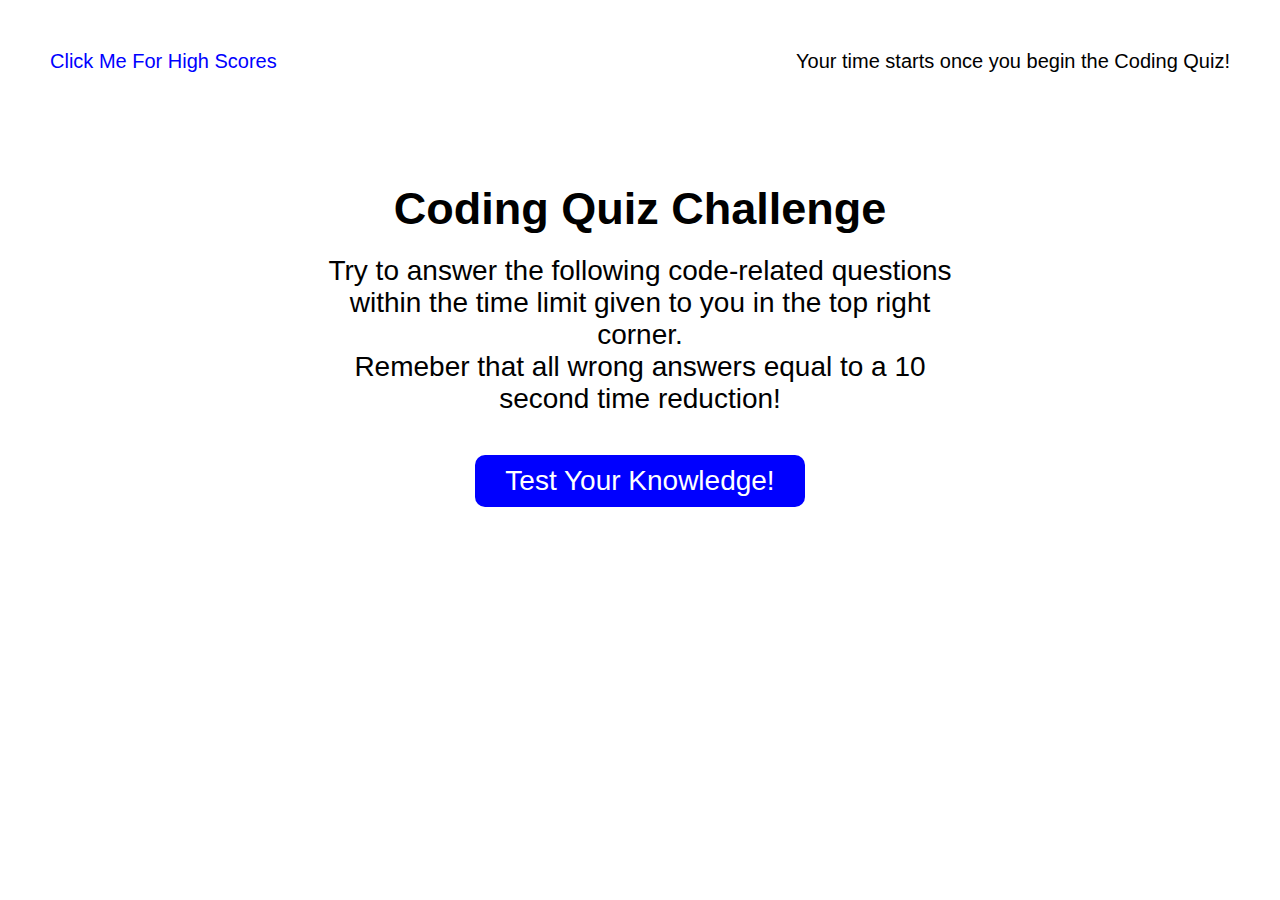
<file: index.html>
<!DOCTYPE html>
<html lang="en">

<head>
    <meta charset="UTF-8">
    <meta http-equiv="X-UA-Compatible" content="IE=edge">
    <meta name="viewport" content="width=device-width, initial-scale=1.0">
    <link rel="stylesheet" href="./assets/style.css" />
    <title>Coding Quiz</title>
</head>

<body>

    <header>
        <div>
            <a href="./score.html">Click Me For High Scores</a>
        </div>
        <div>
            <!-- Timer -->
            <p>Your time starts once you begin the Coding Quiz!</p>
        </div>
    </header>

    <!-- Main Content -->
    <main class="container-main">
        <div id="initial-setup" class="flex-column">
            <h1>Coding Quiz Challenge</h1>
            <p>
                Try to answer the following code-related questions within the time limit given to you in the top right corner.
                <br />
                Remeber that all wrong answers equal to a 10 second time reduction!
            </p>
            <a href="./MainQuiz.html">
                <button type="submit" class="startBtn">
                    Test Your Knowledge!
                </button>
            </a>
        </div>
    </main>

</body>

</html>
</file>
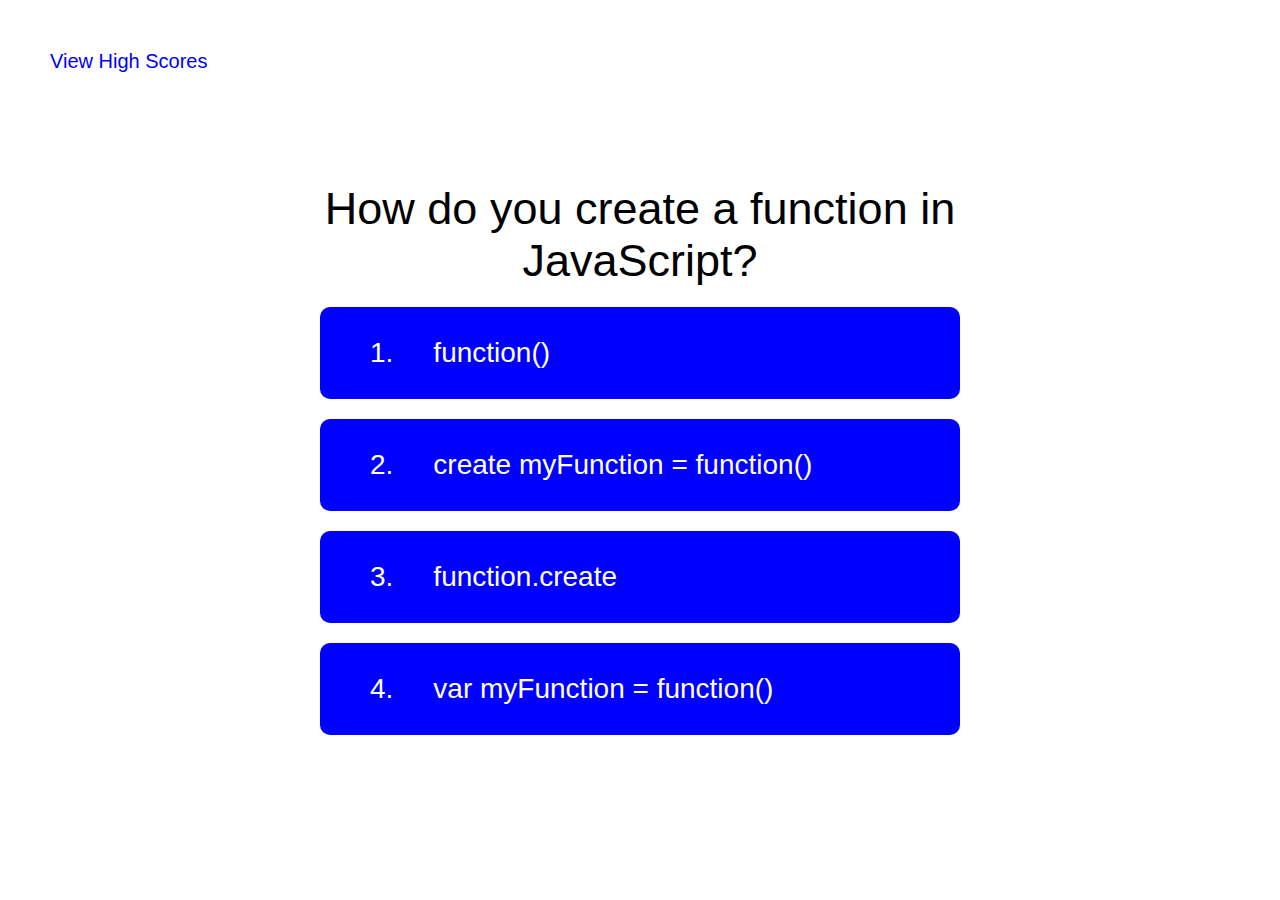
<file: local-score.html>
<!DOCTYPE html>
<html lang="en">

<head>
    <meta charset="UTF-8">
    <meta http-equiv="X-UA-Compatible" content="IE=edge">
    <meta name="viewport" content="width=device-width, initial-scale=1.0">
    <title>Coding Quiz</title>
    <link rel="stylesheet" href="./assets/style.css" />
</head>

<body>

    <!-- Header -->
    <header>
        <div>
            <!--View high scores-->
            <a href="./high-scores.html">View High Scores</a>
        </div>
        <div>
            <!-- Timer -->
            <p id="timer"></p>
        </div>
    </header>

    <!-- Main Content -->
    <main class="container-main">
        <div id="game">

            <div id="question"> What is the answer to this question?</div>

            <div id="multiple-choice-container">
                <div class="choices">
                    <p class="choice-prefix">1.</p>
                    <p id="choice-text-1" data-number="1">Choice A</p>
                </div>

                <div class="choices">
                    <p class="choice-prefix">2.</p>
                    <p id="choice-text-2" data-number="2">Choice B</p>
                </div>

                <div class="choices">
                    <p class="choice-prefix">3.</p>
                    <p id="choice-text-3" data-number="3">Choice C</p>
                </div>

                <div class="choices">
                    <p class="choice-prefix">4.</p>
                    <p id="choice-text-4" data-number="4">Choice D</p>
                </div>
            </div>

            <div id="final-score"> </div>

            <div class="submit-form"> </div>

            <div id="answer-text"> </div>

        </div>
    </main>

    <!-- Javascript -->
    <script src="./assets/scriptsheet.js"></script>

</body>

</html>
</file>
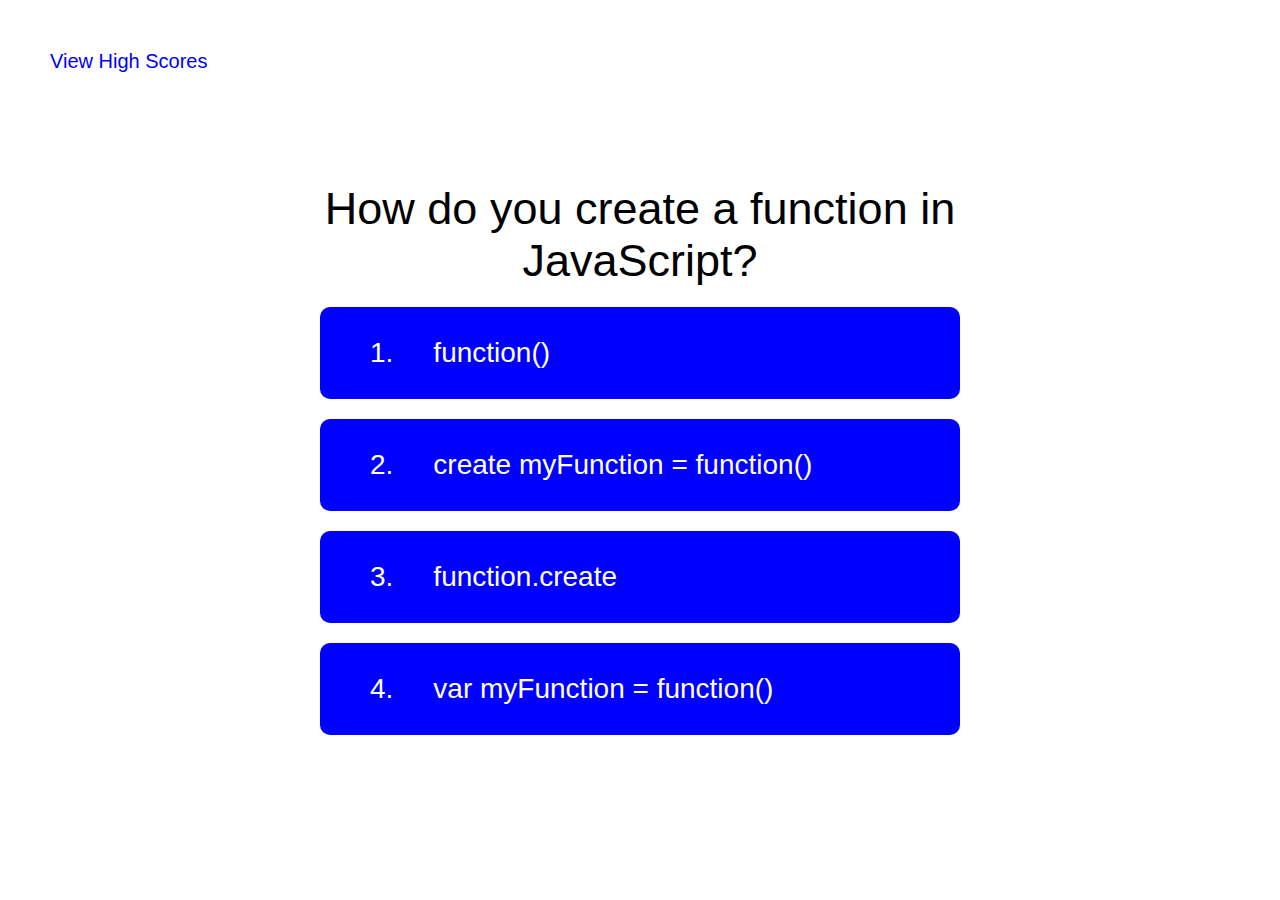
<file: MainQuiz.html>
<!DOCTYPE html>
<html lang="en">

<head>
    <meta charset="UTF-8">
    <meta http-equiv="X-UA-Compatible" content="IE=edge">
    <meta name="viewport" content="width=device-width, initial-scale=1.0">
    <title>Coding Quiz</title>
    <link rel="stylesheet" href="./assets/style.css" />
</head>

<body>

    <header>
        <div>
            <!--View high scores-->
            <a href="./ScoreSheet.html">View High Scores</a>
        </div>
        <div>
            <!-- Timer -->
            <p id="timer"></p>
        </div>
    </header>

    <main class="container-main">
        <div id="game">

            <div id="question"> What is the answer to this question?</div>

            <div id="multiple-choice-container">
                <div class="choices">
                    <p class="choice-prefix">1.</p>
                    <p id="choice-text-1" data-number="1">Answer 1</p>
                </div>

                <div class="choices">
                    <p class="choice-prefix">2.</p>
                    <p id="choice-text-2" data-number="2">Answer 2</p>
                </div>

                <div class="choices">
                    <p class="choice-prefix">3.</p>
                    <p id="choice-text-3" data-number="3">Answer 3</p>
                </div>

                <div class="choices">
                    <p class="choice-prefix">4.</p>
                    <p id="choice-text-4" data-number="4">Answer 4</p>
                </div>
            </div>

            <div id="final-score"> </div>

            <div class="submit-form"> </div>

            <div id="answer-text"> </div>

        </div>
    </main>

    <!-- Javascript -->
    <script src="./assets/scriptsheet.js"></script>

</body>

</html>
</file>
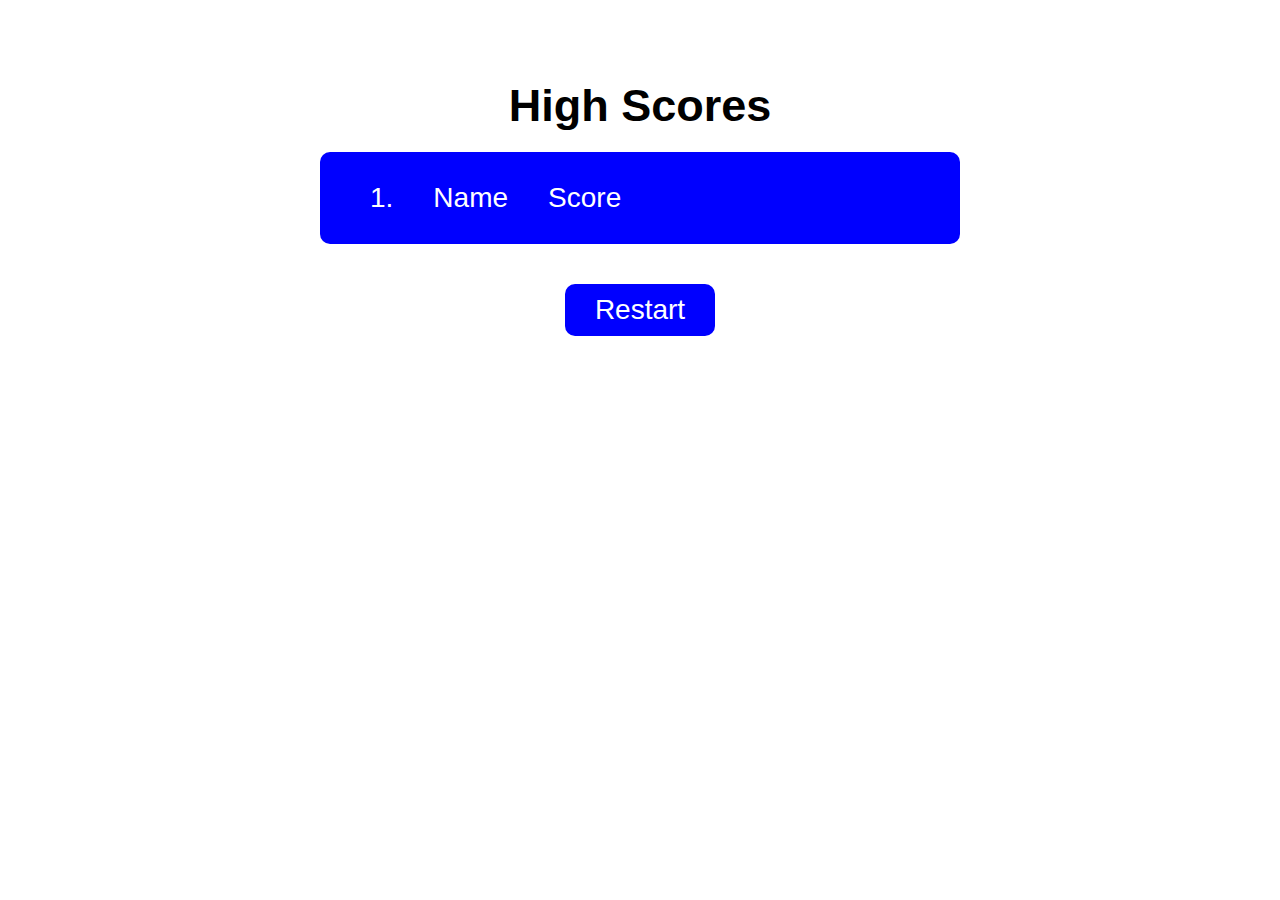
<file: score.html>
<!DOCTYPE html>
<html lang="en">

<head>
    <meta charset="UTF-8">
    <meta http-equiv="X-UA-Compatible" content="IE=edge">
    <meta name="viewport" content="width=device-width, initial-scale=1.0">
    <title>Coding Quiz</title>
    <link rel="stylesheet" href="./assets/style.css" />
</head>

<body>

    <!-- Header -->
    <header>
    </header>

    <!-- Main Content -->
    <main class="container-main">
        <div id="start-page" class="flex-column">

            <h1>High Scores</h1>

            <div class="choices">
                <p class="score-rank">1.</p>
                <p id="score-name" data-number="1">Name</p>
                <p id="score-number">Score</p>
            </div>

            <button type="submit" class="btn">
                <a href="./index.html">Restart</a>
            </button>

        </div>
    </main>

    <footer></footer>

    <!-- Javascript -->
    <script src="./assets/scores.js"></script>

</body>

</html>
</file>
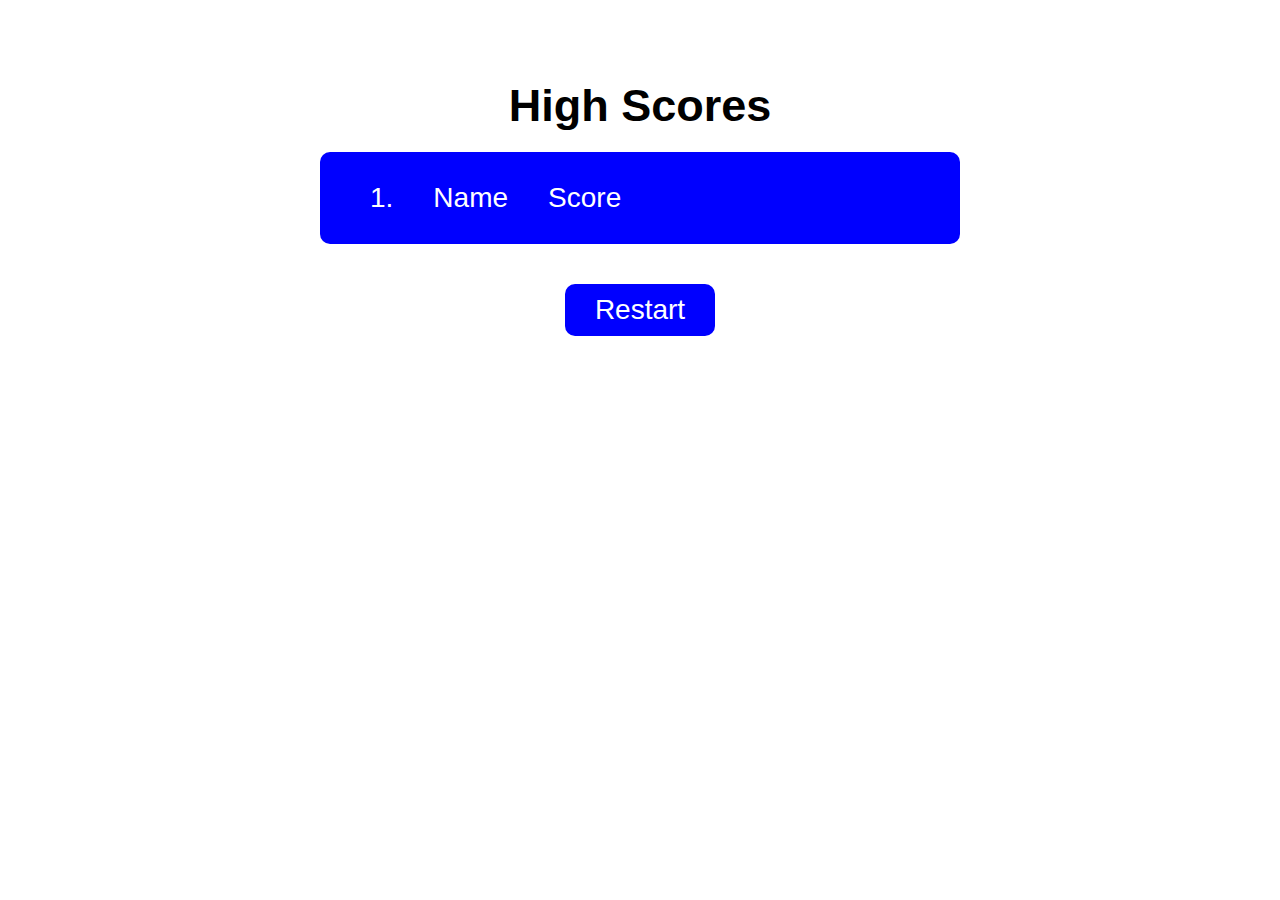
<file: ScoreSheet.html>
<!DOCTYPE html>
<html lang="en">

<head>
    <meta charset="UTF-8">
    <meta http-equiv="X-UA-Compatible" content="IE=edge">
    <meta name="viewport" content="width=device-width, initial-scale=1.0">
    <title>Coding Quiz</title>
    <link rel="stylesheet" href="./assets/style.css" />
</head>

<body>

    <!-- Header -->
    <header>
    </header>

    <!-- Main Content -->
    <main class="container-main">
        <div id="initial-setup" class="flex-column">

            <h1>High Scores</h1>

            <div class="choices">
                <p class="score-rank">1.</p>
                <p id="score-name" data-number="1">Name</p>
                <p id="score-number">Score</p>
            </div>

            <button type="submit" class="btn">
                <a href="./index.html">Restart</a>
            </button>

        </div>
    </main>

    <footer></footer>

    <!-- Javascript -->
    <script src="./assets/scores.js"></script>

</body>

</html>
</file>
<file: assets/style.css>
* {
    margin: 0;
    padding: 0;
    box-sizing: border-box;
}

body {
    font-family: Arial, Helvetica, sans-serif;
}

header {
    font-size: 20px;
    margin: 10px;
    display: flex;
    justify-content: space-between;
}

header a {
    text-decoration: none;
    color:blue;
}

header div {
    padding: 40px;
}

.container-main {
    text-align: center;
    margin: 70px 300px;
}

.container-main h1 {
    font-size: 45px;
    margin: 20px;
}

main p {
    font-size: 28px;
    margin: 20px;
}

button {
    color: white;
    font-size: 28px;
    background-color:blue;
    padding: 10px 30px;
    border: none;
    border-radius: 10px;
    margin: 20px;
}

button a {
    text-decoration: none;
    color: white;
}

button:hover {
    color: black;
    background-color: yellow;
}

/* for local-score.html page */
#question {
    font-size: 45px;
    margin: 20px;
}
.choices {
    display: flex;
    color: white;
    font-size: 28px;
    background-color: blue;
    padding: 10px 30px;
    border: none;
    border-radius: 10px;
    margin: 20px;
}

.choices:hover {
    background-color: yellow;
    color: black;
}

#choice-text-1, #choice-text-2, #choice-text-3, #choice-text-4 {
    width: 100%;
    text-align: left;
}

#answer-text {
    font-size: 20px;
    font-style: italic;
    color: black;
    margin-top: 20px;
    padding: 20px;
}

#final-score {
    font-size: 30px;
    color: purple;
    margin-bottom: 20px;
}

.submit-form {
    font-size: 30px;
}

.submit-form input {
    padding: 12px 20px;
}
</file>
